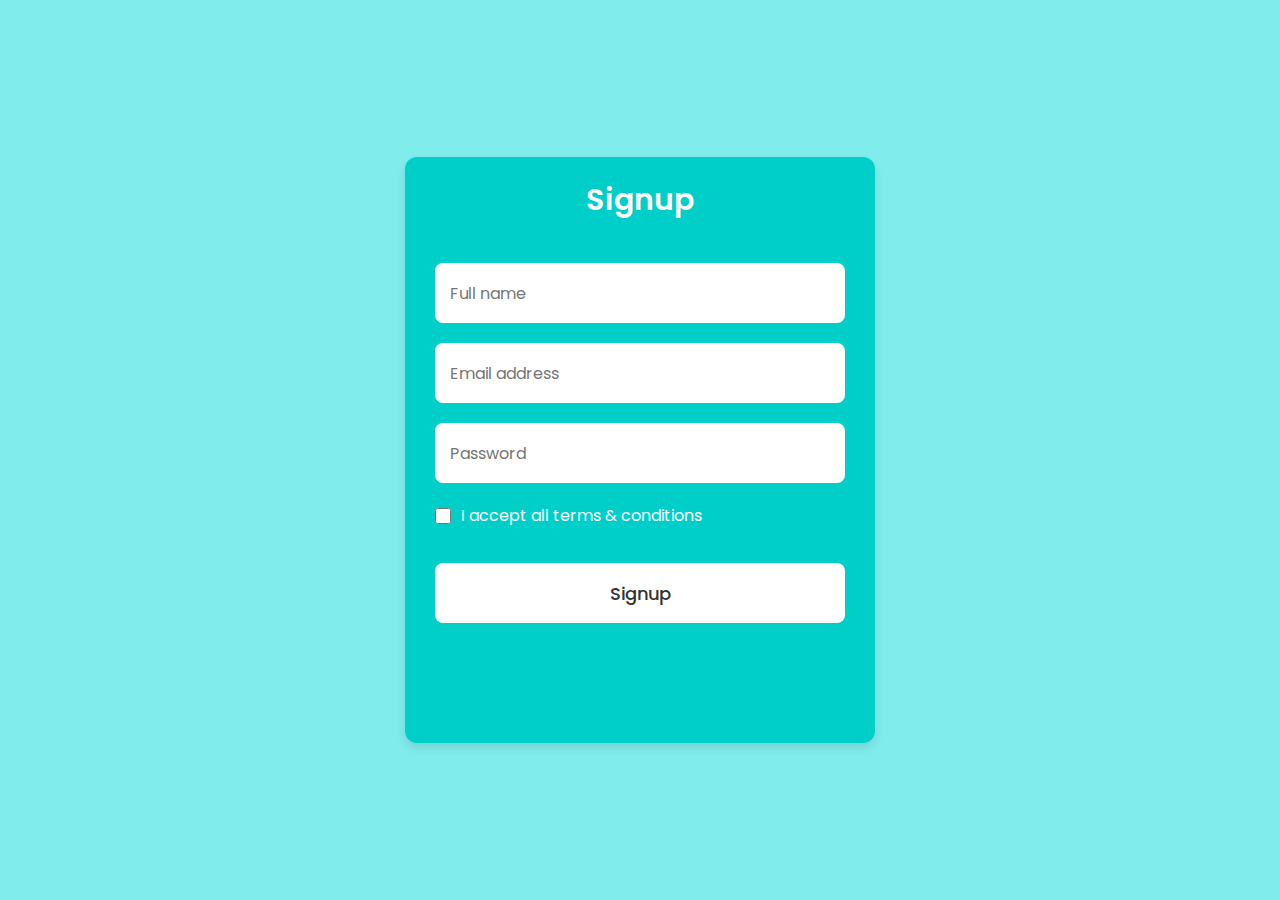
<file: index.html>
<!DOCTYPE html>
<html lang="en">
  <head>
    <meta charset="UTF-8" />
    <meta http-equiv="X-UA-Compatible" content="IE=edge" />
    <meta name="viewport" content="width=device-width, initial-scale=1.0" />
   <title>Signup Form</title>
    <link rel="stylesheet" href="style/style.css" />
  </head>
  <body>
    <section class="wrapper">
      <div class="form signup">
        <header>Signup</header>
        <form action="#">
          <input type="text" placeholder="Full name" required />
          <input type="text" placeholder="Email address" required />
          <input type="password" placeholder="Password" required />
          <div class="checkbox">
            <input type="checkbox" id="signupCheck" />
            <label for="signupCheck">I accept all terms & conditions</label>
          </div>
          <input type="submit" value="Signup" />
        </form>
      </div>
      <script>
        const wrapper = document.querySelector(".wrapper"),
          signupHeader = document.querySelector(".signup header"),
          loginHeader = document.querySelector(".login header");

        loginHeader.addEventListener("click", () => {
          wrapper.classList.add("active");
        });
        signupHeader.addEventListener("click", () => {
          wrapper.classList.remove("active");
        });
      </script>
    </section>
  </body>
</html>
</file>
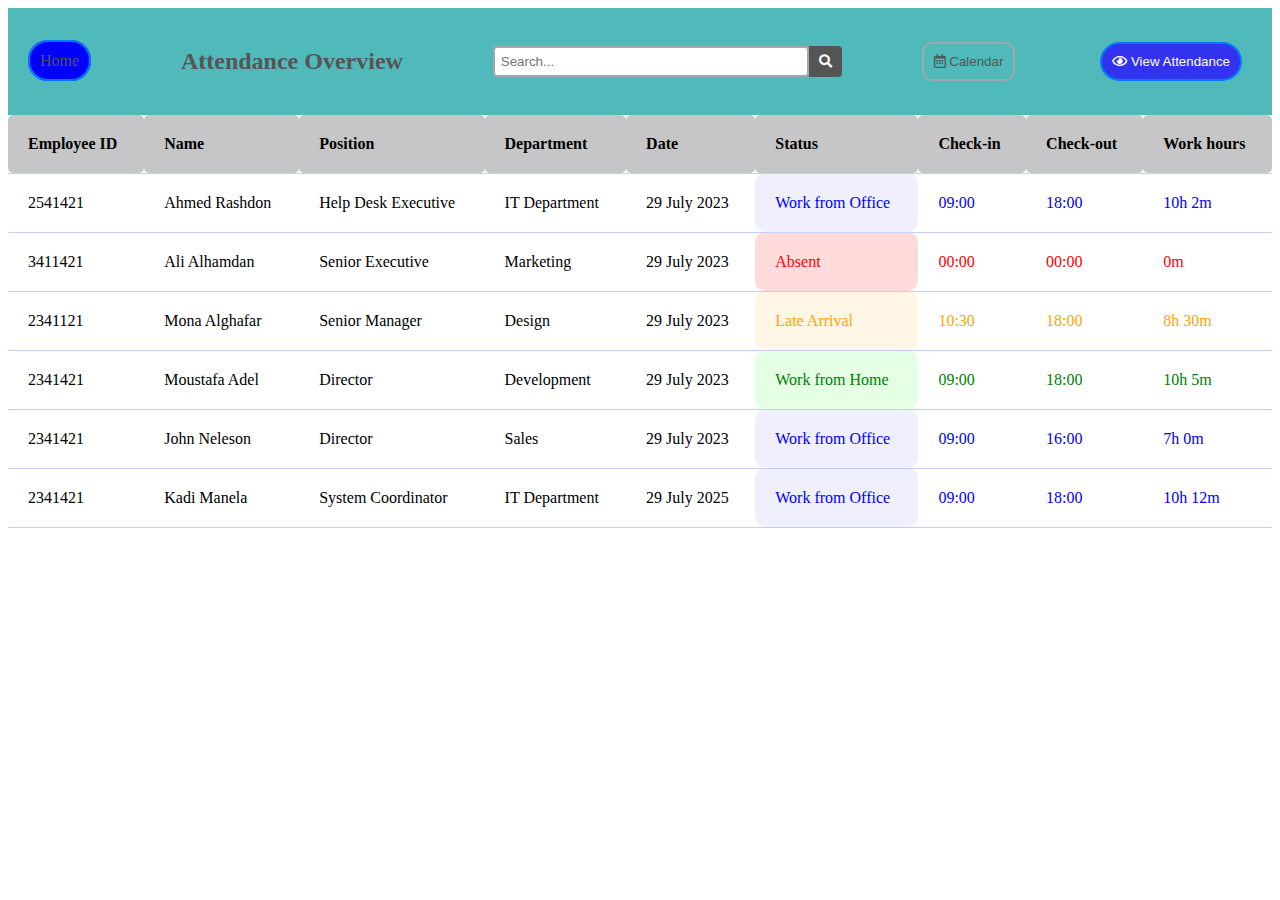
<file: at.html>
<!DOCTYPE html>
<html lang="en">
<head>
  <meta charset="UTF-8">
  <meta name="viewport" content="width=device-width, initial-scale=1.0">
  <title>Attendance Overview</title>
  <link rel="stylesheet" href="at.css">
  <link rel="stylesheet" href="https://cdnjs.cloudflare.com/ajax/libs/font-awesome/5.15.4/css/all.min.css"> <!-- Font Awesome for icons -->
</head>
<body>

<nav>
  <div class="navbar">
<div <button><a href="Dashboard.html" class="btn-view-attendance">Home</a></button> </div>

    <a href="Attendance Overview"><h2>Attendance Overview</h2></a>
    <div class="search-box">
      <input type="text" placeholder="Search..." class="search-input">
      <button><i class="fas fa-search"></i></button>
    </div>

    <!-- <div class="quick-actions">
      <div class="quick-action">
        <a href="#calendar"><i class="far fa-calendar-alt"></i></a>
        <p>Calendar</p> 
      </div> -->
     
      <!-- <div class="buttons">
         <button class="btn-calendar"><i class="far fa-calendar-alt"></i> Calendar</button>
         <button class="btn-view-attendance"><i class="far fa-eye"></i> View Attendance</button>
        </div>
       
         -->

         <div class="buttons">
            <button class="btn-calendar"><i class="far fa-calendar-alt"></i> Calendar</button>
           
           </div>

           
           <div class="buttons1">
            
            <button class="btn-view-attendance"><i class="far fa-eye"></i> View Attendance</button>
           </div>
   


      <!-- <div class="quick-action">
        <a href="#attendance"><i class="far fa-eye"></i></a>
        <p>View Attendance</p>
      </div> -->

    </div>
  </div>
</nav>

<!-- <h2>Attendance Overview</h2> -->

<table>
  <thead>
    <tr>
      <th>Employee ID</th>
      <th>Name</th>
      <th>Position</th>
      <th>Department</th>
      <th>Date</th>
      <th>Status</th>
      <th>Check-in</th>
      <th>Check-out</th>
      <th>Work hours</th>
    </tr>
  </thead>
  <tbody>
    <tr>
      <td>2541421</td>
      <td>Ahmed Rashdon</td>
      <td>Help Desk Executive</td>
      <td>IT Department</td>
      <td>29 July 2023</td>
      <td class="status-work">Work from Office</td>
      <td class="morning">09:00</td>
      <td class="morning">18:00</td>
      <td class="morning">10h 2m</td>
    </tr>
    
    <tr>
        <td>3411421</td>
        <td>Ali Alhamdan</td>
        <td>Senior Executive</td>
        <td>Marketing</td>
        <td>29 July 2023</td>
        <td class="status-absent">Absent</td>
        <td class="absent">00:00</td>
        <td class="absent">00:00</td>
        <td class="absent">0m</td>
      </tr>
   
      <tr>
      <td>2341121</td>
      <td>Mona Alghafar</td>
      <td>Senior Manager</td>
      <td>Design</td>
      <td>29 July 2023</td>
      <td class="status-late">Late Arrival</td>
      <td class="afternoon">10:30</td>
      <td class="afternoon">18:00</td>
      <td class="afternoon">8h 30m</td>
    </tr>

    <tr>
        <td>2341421</td>
        <td>Moustafa Adel</td>
        <td>Director</td>
        <td>Development</td>
        <td>29 July 2023</td>
        <td class="status-workHome">Work from Home</td>
        <td class="athome">09:00</td>
        <td class="athome">18:00</td>
        <td class="athome">10h 5m</td>
      </tr>

      <tr>
      <td>2341421</td>
      <td>John Neleson</td>
      <td>Director</td>
      <td>Sales</td>
      <td>29 July 2023</td>
      <td class="status-work">Work from Office</td>
      <td class="morning">09:00</td>
      <td class="morning">16:00</td>
      <td class="morning">7h 0m</td>
    </tr>

    <tr>
        <td>2341421</td>
        <td>Kadi Manela</td>
        <td>System Coordinator</td>
        <td>IT Department</td>
        <td>29 July 2025</td>
        <td class="status-work">Work from Office</td>
        <td class="morning">09:00</td>
        <td class="morning">18:00</td>
        <td class="morning">10h 12m</td>
      </tr>

  </tbody>
</table>

</body>
</html>
</file>
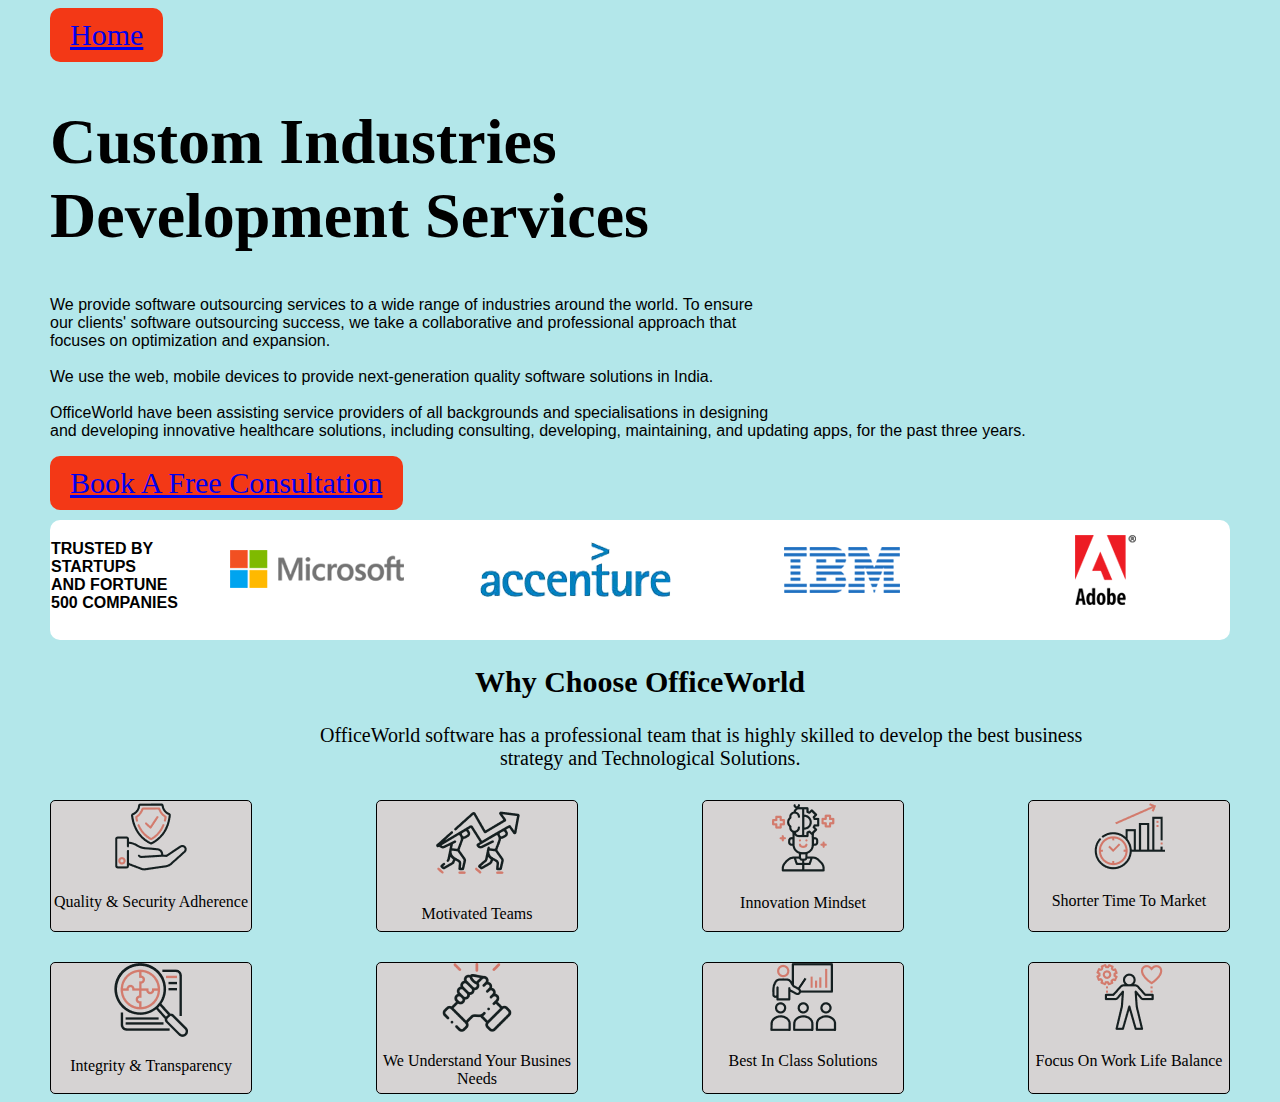
<file: client.html>
<!DOCTYPE html>
<html lang="en">
<head>
    <meta charset="UTF-8">
    <meta name="viewport" content="width=device-width, initial-scale=1.0">
    <title>My Website</title>
    <style>
        body{
            background: #B3E7EA;
            max-width: 1180px;
            margin-inline: auto ;
        }
        .container{
    max-width: 1180px;
    margin-inline: auto ;
    font-size: 32px;
}
.top-peragraph{
    max-width: 1180px;
    margin-inline: auto;
    font-size:22;
    font-family:Arial, Helvetica, sans-serif;
    font-weight: 150;
}
.consultation-button{
    max-width: 1180px;
    margin-inline: auto ;
    display: inline-block;
    background-color: #f33816; 
    padding: 10px 20px;
    border-radius: 10px;
    font-size: 30px; 
    border: none;
    
}
.company-container{
    margin-top: 10px;
    max-width: 1180px;
    margin-inline: auto;
    background-color: #fff;
    display:flex;
    height: 120px;
    width: 2000px;
    justify-content: space-between;
    align-items: stretch;
    border-radius: 10px;
}
.text{
    font-family:'Segoe UI', Tahoma, Geneva, Verdana, sans-serif;
    padding-left: 1px;
    padding-top: 20px;
}
.whyUs{
    display: flex;
    justify-content: center;
    font-size: 20px;
}
.content{
    max-width: 1180px;
    margin-inline: auto;
    padding-left: 270px;
    font-size: 20px;
}
.line-2{
    max-width: 1180px;
    margin-inline: auto;
    padding-left: 450px;
    font-size: 20px;
}
.box-container1{
    padding-top: 30px;
    max-width: 1180px;
    margin-inline: auto;
    display: flex;
    flex-direction:row;
    justify-content: space-between;

}
.boxline1{
    height: 130px;
    width: 200px;
    border: 1px solid black;
    border-radius:5px;
    text-align: center;
    background-color:#d6d3d3;

}
.box-container2{
    padding-top: 30px;
    max-width: 1180px;
    margin-inline: auto;
    display: flex;
    flex-direction:row;
    justify-content: space-between;
    
}
.boxline2{
    height: 130px;
    width: 200px;
    border: 1px solid black;
    border-radius:5px;
    text-align: center;
    background-color:#d6d3d3;
}
    </style>
</head>
<body><div <button><a href="Dashboard.html" class="consultation-button">Home</a></button> </div>

    
    <div class="container">
        <h1>Custom Industries<br>Development Services</h1>
    </div>
    <div class="top-peragraph">
        <p>We provide software outsourcing services to a wide range of industries around the world. To ensure<br> 
            our clients' software outsourcing success, we take a collaborative and professional approach that<br>
            focuses on optimization and expansion. <br> <br>
            We use the web, mobile devices to provide next-generation quality software solutions in India. <br> <br>
            OfficeWorld have been assisting service providers of all backgrounds and specialisations in designing <br>
            and developing innovative healthcare solutions, including consulting, developing, maintaining, and
            updating apps, for the past three years. <br></p>
    </div>
    <div class="consultation-button">
        <a href="contactUs.html">
            <onlick>Book A Free Consultation</onlick>
          </a>

    </div> 

    <div class="company-container">
        <div class="text"><b>TRUSTED BY <br>STARTUPS <br>AND FORTUNE <br>500 COMPANIES</b></div>
        <div class="image"><img src="Microsoft_logo.png" alt=""></div>
        <div class="image"><img src="accenture.png" alt=""></div>
        <div class="image"><img src="IBM.png" alt=""></div>
        <div class="image"><img src="Adobe.png" alt=""></div> 
    </div>
    <div class="whyUs"><h2>Why Choose OfficeWorld</h2></div>
    <div class="content">OfficeWorld software has a professional team that is highly skilled to develop the best business</div>
    <div class="line-2">strategy and Technological Solutions.</div>
    <div class="box-container1">
        <div class="boxline1"><img src="Quality & Security Adherence.png" alt=""><p>Quality & Security Adherence</p></div>
        <div class="boxline1"><img src="Motivated Teams.png" alt=""><p>Motivated Teams</p></div>
        <div class="boxline1"><img src="Innovation Mindset.png" alt=""><p>Innovation Mindset</p></div>
        <div class="boxline1"><img src="Shorter Time To Market.png" alt=""><p>Shorter Time To Market</p></div>
    </div>
    <div class="box-container2">
        <div class="boxline2"><img src="Integrity & Transparency.png" alt=""><p>Integrity & Transparency</p></div>
        <div class="boxline2"><img src="We Understand Your Busines Needs.png" alt=""><p>We Understand Your Busines Needs</p></div>
        <div class="boxline2"><img src="Best In Class Solutions.png" alt=""><p>Best In Class Solutions</p></div>
        <div class="boxline2"><img src="Focus On Work Life Balance.png" alt=""><p>Focus On Work Life Balance</p></div>
    </div>
</body>

</html>
</file>
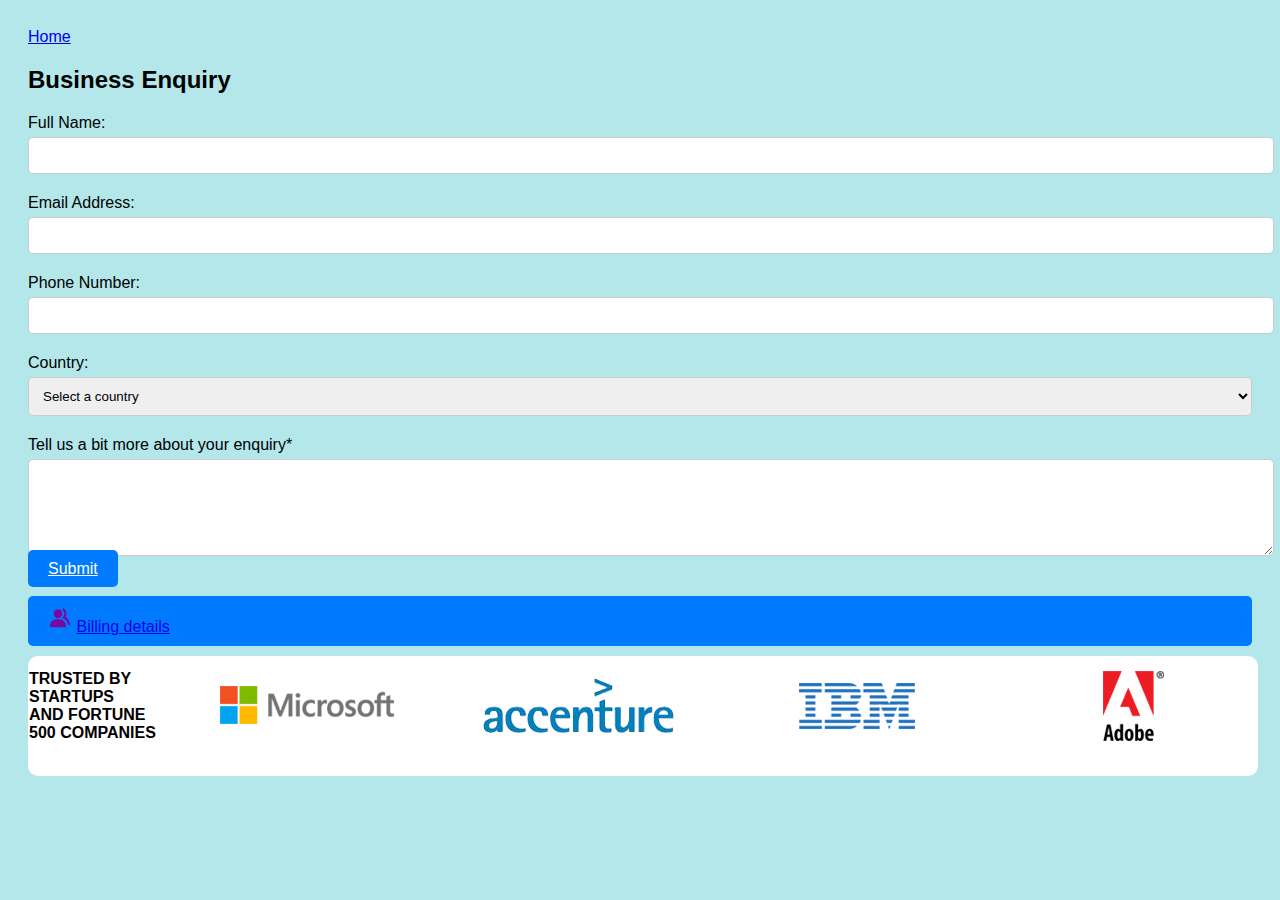
<file: contactUs.html>
<!DOCTYPE html>
<html lang="en">
<head>
<meta charset="UTF-8">
<meta name="viewport" content="width=device-width, initial-scale=1.0">
<title>Contact Us Form</title>
<style>
    body {
        font-family: Arial, sans-serif;
        padding: 20px;
        background: #B3E7EA;
    }
    .form-group {
        margin-bottom: 20px;
    }
    .form-group label {
        display: block;
        margin-bottom: 5px;
    }
    .form-group input, .form-group select, .form-group textarea {
        width: 100%;
        padding: 10px;
        border: 1px solid #ccc;
        border-radius: 5px;
    }
    .form-group textarea {
        resize: vertical;
    }
    .form-submit {
        background-color: #007bff;
        color: white;
        padding: 10px 20px;
        border: none;
        border-radius: 5px;
        cursor: pointer;
      
    }
     
    .form-submit:hover {
        background-color: #0056b3;
    }

    .company-container{
    margin-top: 10px;
    max-width: 1230px;
    margin-inline: auto;
    background-color: #fff;
    display:flex;
    height: 120px;
    width: 2000px;
    justify-content: space-between;
    align-items: stretch;
    border-radius: 10px;
}

.text{
    font-family:'Segoe UI', Tahoma, Geneva, Verdana, sans-serif;
    padding-left: 1px;
    padding-top: 14px;
}

</style>
</head>
<body>
 <div 
            <button><a href="Dashboard.html" >Home</a></button> 
        </div>

<h2>Business Enquiry</h2>

<form action="/submit-your-form-endpoint" method="POST">
    <div class="form-group"> 
        <label for="fullname">Full Name:</label>
        <input type="text" id="fullname" name="fullname" required>
    </div>
    <div class="form-group">
        <label for="email">Email Address:</label>
        <input type="email" id="email" name="email" required>
    </div>
    <div class="form-group">
        <label for="phone">Phone Number:</label>
        <input type="tel" id="phone" name="phone">
    </div>
    <div class="form-group">
        <label for="country">Country:</label>
        <select id="country" name="country" required>
            <!-- Add a few countries as examples. In a real application, you'd likely populate this list from a database or a country list API -->
            <option value="">Select a country</option>
            <option value="US">India</option>
            <option value="CA">Canada</option>
            <option value="GB">United Kingdom</option>
            <option value="AU">Australia</option>
            <option value="IN">United States</option>
        </select>
    </div>
    <div class="form-group">
        <label for="feedback">Tell us a bit more about your enquiry*</label>
        <textarea id="feedback" name="feedback" rows="5" required></textarea>
    
   <div <button><a href="Dashboard.html" class="form-submit">Submit</a></button> </div> 
</form>  

<br>
<div class="form-submit">
   <img class="frame-icon1" alt="" src="./icons/employee.svg" />



   <a href="billing.html" class="employee">Billing details</a>
</div>


<div class="company-container">
    <div class="text"><b>TRUSTED BY <br>STARTUPS <br>AND FORTUNE <br>500 COMPANIES</b></div>
    <div class="image"><img src="Microsoft_logo.png" alt=""></div>
    <div class="image"><img src="accenture.png" alt=""></div>
    <div class="image"><img src="IBM.png" alt=""></div>
    <div class="image"><img src="Adobe.png" alt=""></div> 
</div>

 
</body>
</html>
</file>
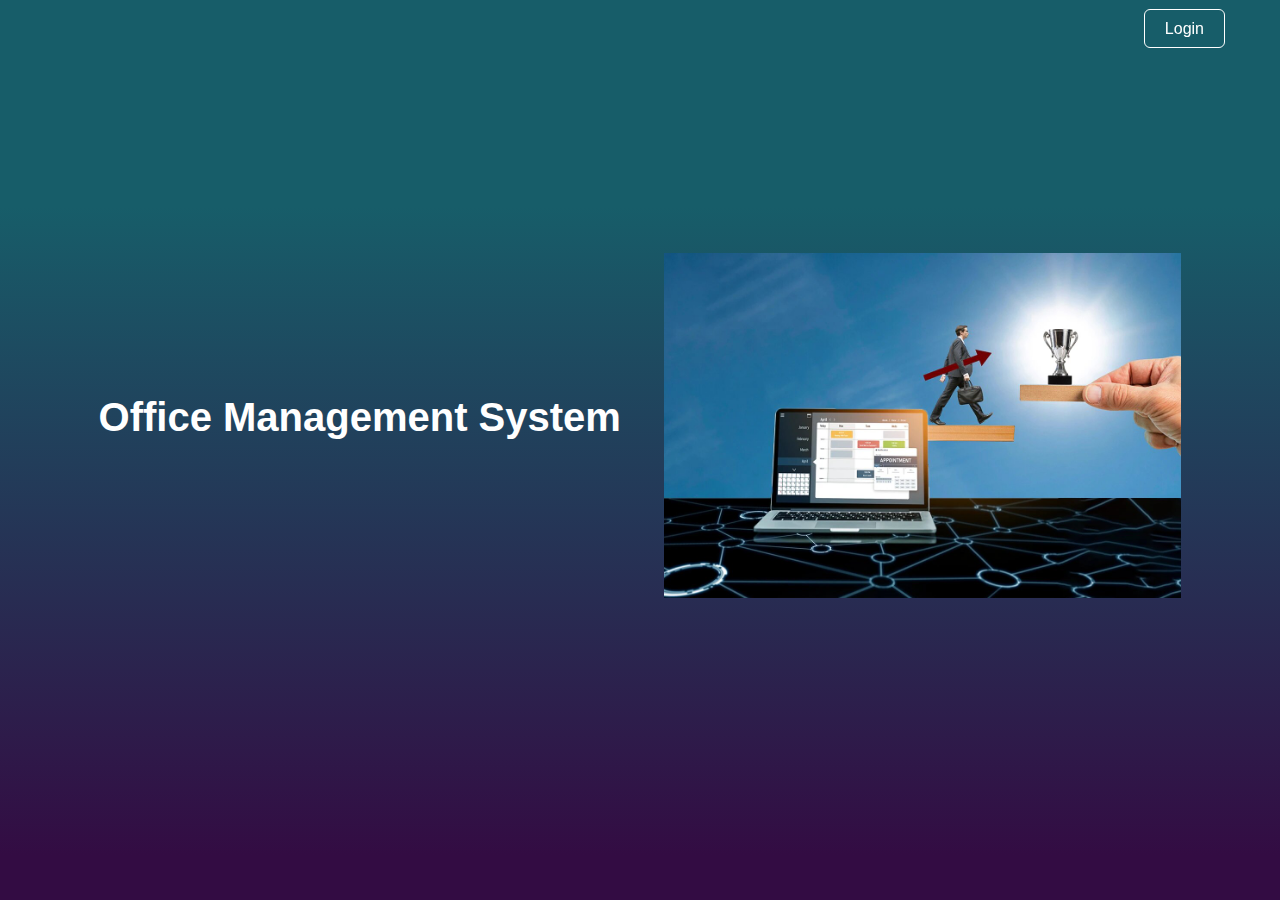
<file: home.html>
<!DOCTYPE html>
<!-- Coding By CodingNepal - www.codingnepalweb.com -->
<html lang="en">
  <head>
    <meta charset="UTF-8" />
    <meta name="viewport" content="width=device-width, initial-scale=1.0" />
    <title>Responsive Website Homepage HTML and CSS | CodingNepal</title>
    <link rel="stylesheet" href="style/home.css" />
  </head>
  <body>
    <header class="header">
      <nav class="navbar">
        <h6 class="logo"><a href="#"></a></h6>
        <input type="checkbox" id="menu-toggle" />
        <label for="menu-toggle" id="hamburger-btn">
          <svg xmlns="http://www.w3.org/2000/svg" height="24" viewBox="0 0 24 24" width="24">
            <path d="M3 12h18M3 6h18M3 18h18" stroke="currentColor" stroke-width="2" stroke-linecap="round"/>
          </svg>
        </label>
        
        <div class="buttons">
          <a href="login.html" class="login">Login</a>
        </div>
      </nav>
    </header>
    <section class="hero-section">
      <div class="hero">
        <h2>Office Management System</h2>
        </div>
      </div>
      <div class="img">
        <img src="image/office.jpg" alt="image" />
      </div>
    </section>
  </body>
</html>
</file>
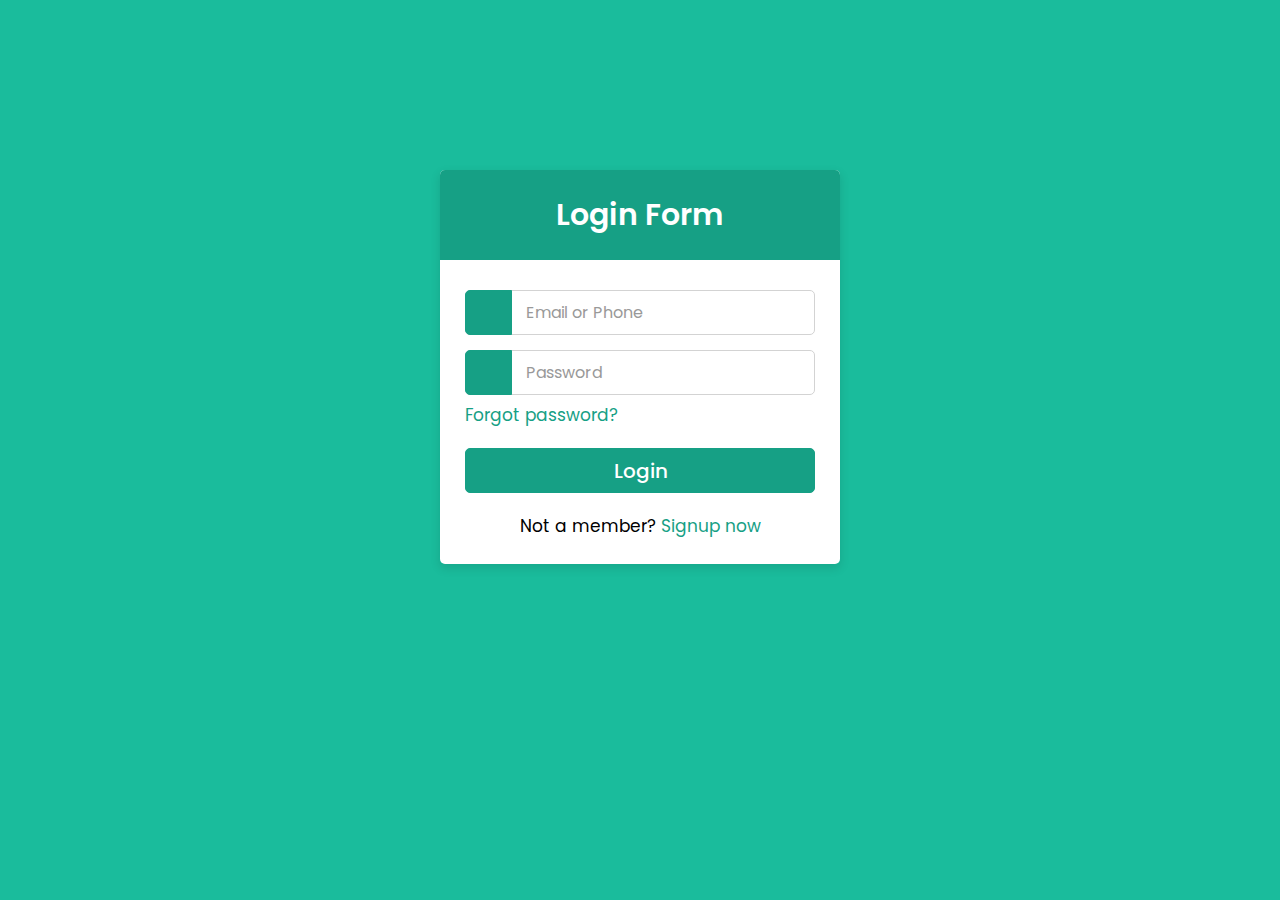
<file: login.html>
<!DOCTYPE html>
<html lang="en" dir="ltr">
  <head>
    <meta charset="utf-8">
    <meta name="viewport" content="width=device-width, initial-scale=1.0">
     <title>Login Form</title> 
    <link rel="stylesheet" href="style/login.css"/>
  </head>
  <body>
    <div class="container">
      <div class="wrapper">
        <div class="title"><span>Login Form</span></div>
        <form action="dashboard.html">
          <div class="row">
            <i class="fas fa-user"></i>
            <input type="text" placeholder="Email or Phone" required>
          </div>
          <div class="row">
            <i class="fas fa-lock"></i>
            <input type="password" placeholder="Password" required>
          </div>
          <div class="pass"><a href="#">Forgot password?</a></div>
          <div class="row button">
            <input type="submit" value="Login">
          </div>
          <div class="signup-link">Not a member? <a href="index.html">Signup now</a></div>
        </form>
      </div>
    </div>

  </body>
</html>
</file>
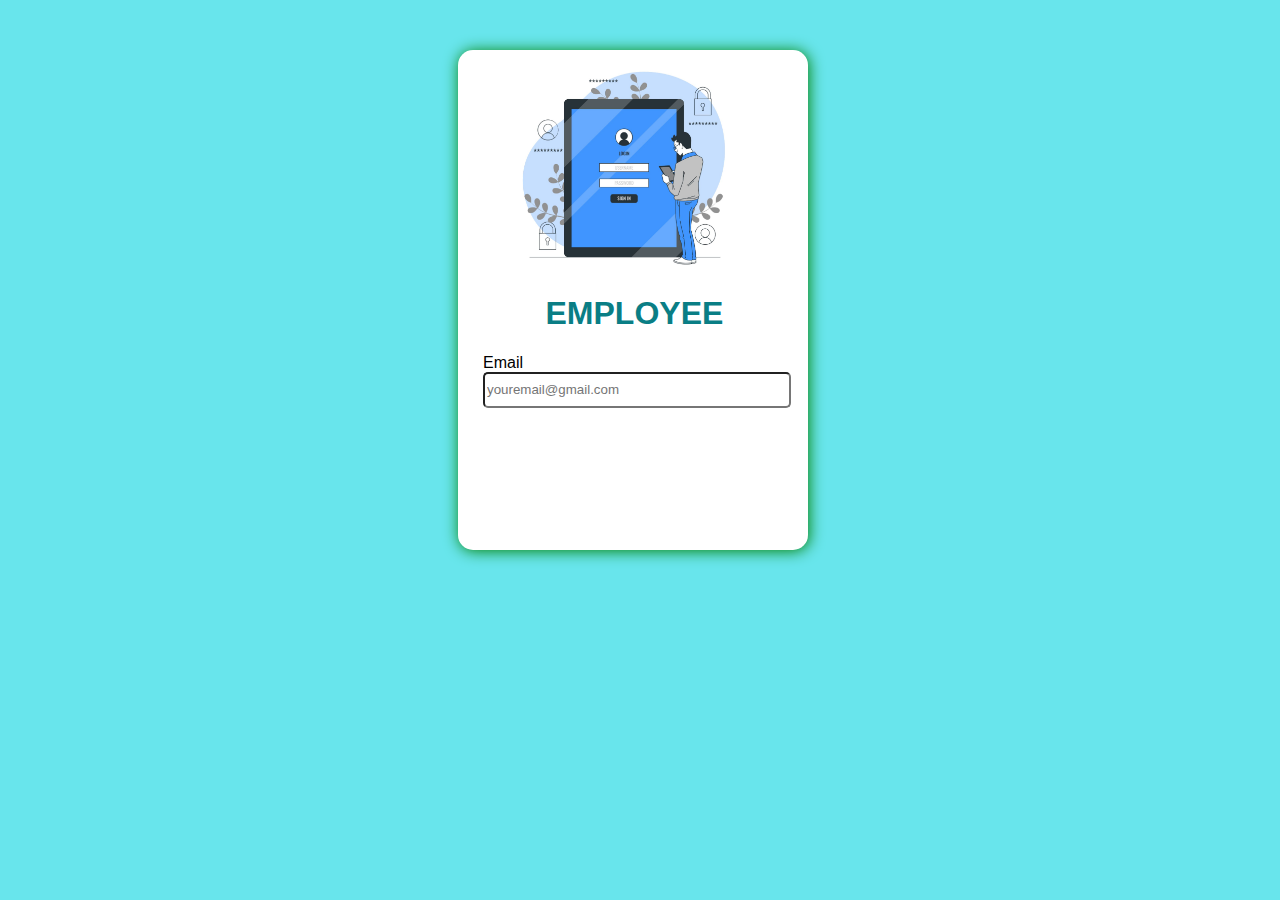
<file: Page1 (2).html>
<!DOCTYPE html>
<html lang="en">
<head>
    <meta charset="UTF-8">
    <meta name="viewport" content="width=device-width, initial-scale=1.0">
    <title>Employee</title>
    <link rel="stylesheet" href="style1.css">
</head>
<body>
    <div id="container">
        <div><img src="Image1.PNG" alt="logo"></div>
        <div><h1>EMPLOYEE</h1></div>
        <div id="div1">
            <label for="email">Email</label>
            <br>
            <input type="text" id="email" placeholder="youremail@gmail.com">
        </div>
        <div></div>
    </div>
</body>
</html>
</file>
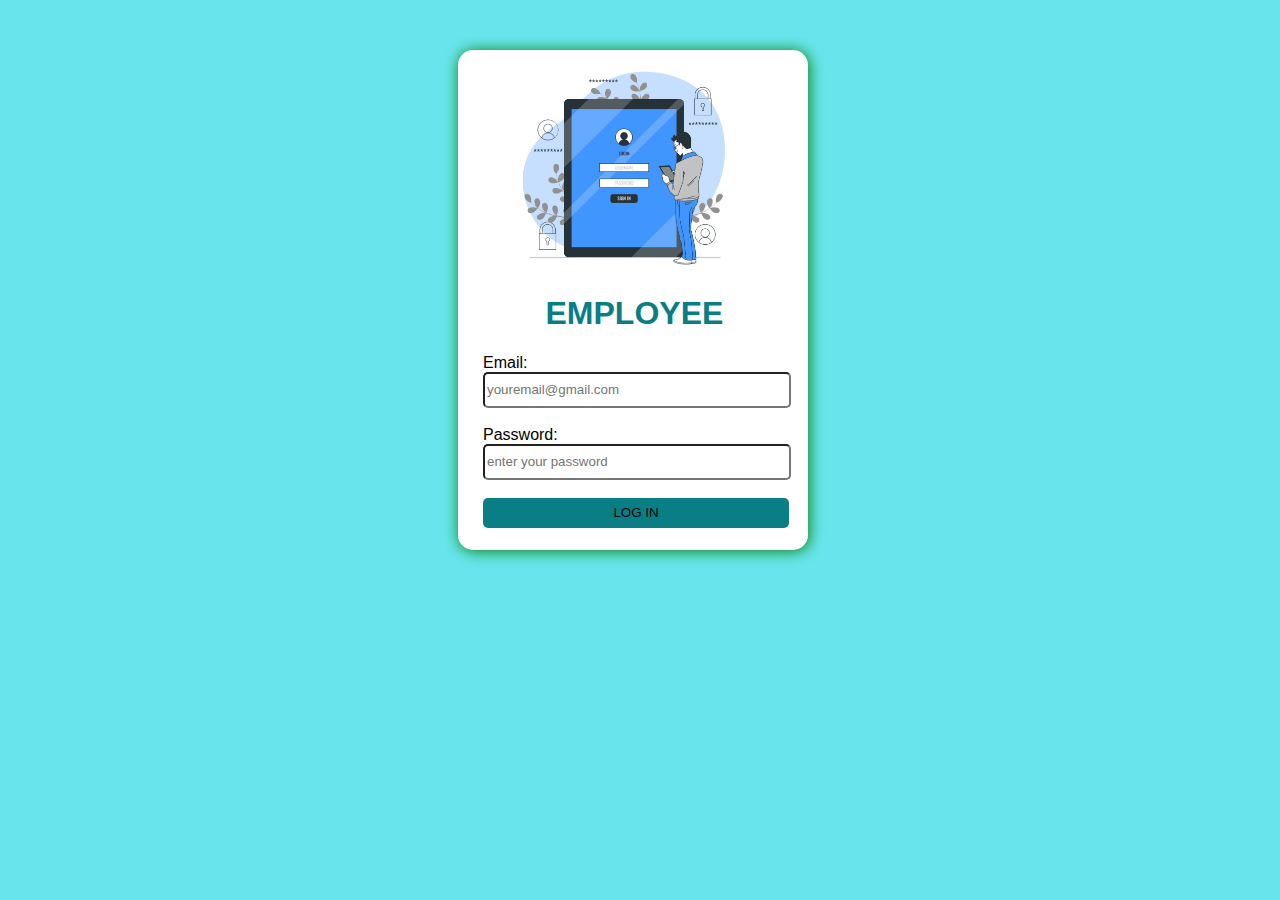
<file: Page1.html>
<!DOCTYPE html>
<html lang="en">
<head>
    <meta charset="UTF-8">
    <meta name="viewport" content="width=device-width, initial-scale=1.0">
    <title>Employee</title>
    <link rel="stylesheet" href="style1.css">
</head>
<body>
    <form action="server">
    <div id="container">
        <div><img src="Image1.PNG" alt="logo"></div>
        <div><h1>EMPLOYEE</h1></div>
        <div id="div1">
            <label for="email">Email:</label>
            <br>
            <input type="text" id="email" placeholder="youremail@gmail.com" name="email">
            <br><br>
            <label for="pass">Password:</label>
            <br>
            <input type="text" id="pass" placeholder="enter your password" name="password">
        </div>
        <br>
        <div>
            <button type="submit">LOG IN</button>
        </div>
    </div>
    </form>
</body>
</html>
</file>
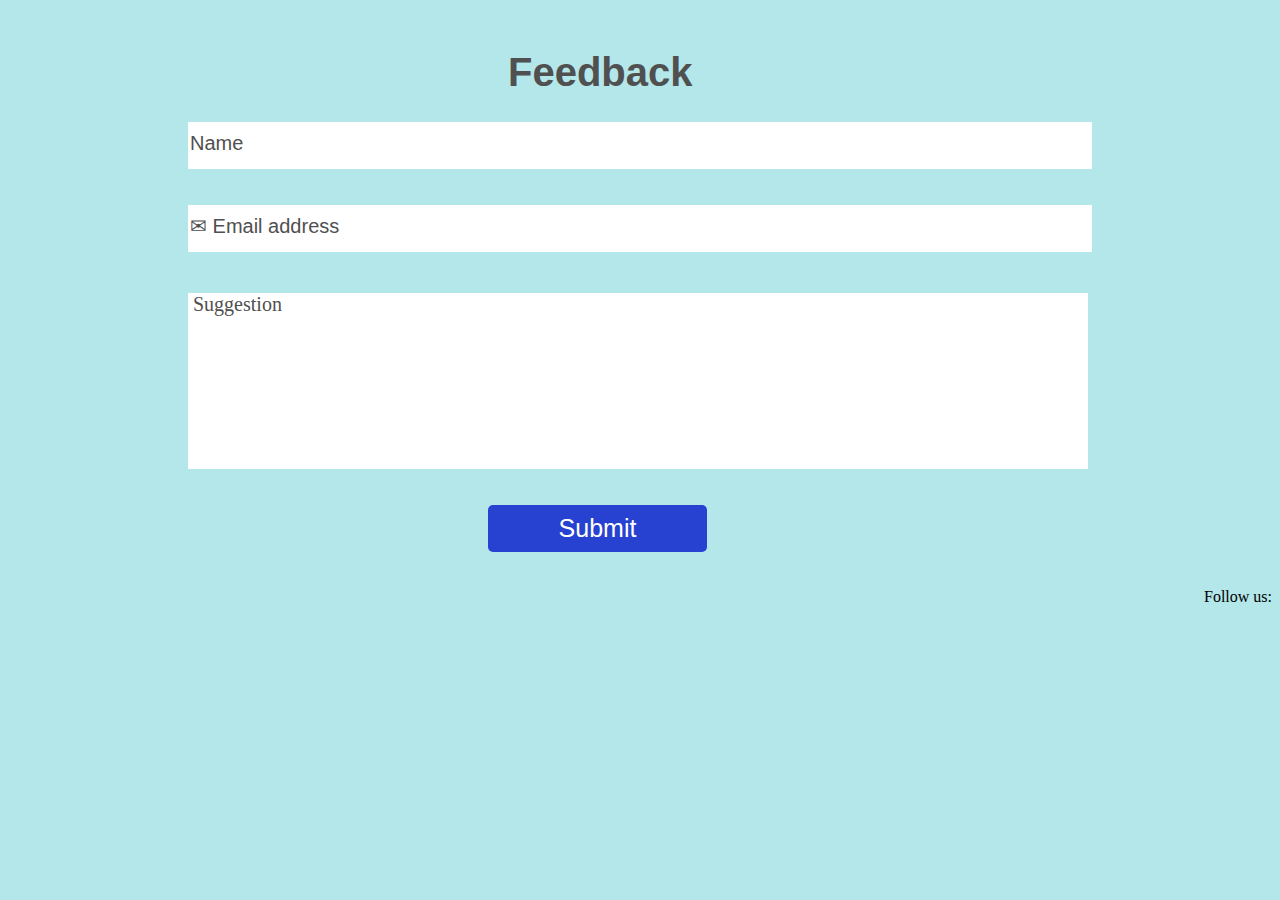
<file: Page2.html>
<!DOCTYPE html>
<html lang="en">
<head>
    <meta charset="UTF-8">
    <meta name="viewport" content="width=device-width, initial-scale=1.0">
    <title>Feedback</title>
    <link rel="stylesheet" href="style2.css">
    <link rel="stylesheet" href="https://cdnjs.cloudflare.com/ajax/libs/font-awesome/6.5.2/css/all.min.css" integrity="sha512-SnH5WK+bZxgPHs44uWIX+LLJAJ9/2PkPKZ5QiAj6Ta86w+fsb2TkcmfRyVX3pBnMFcV7oQPJkl9QevSCWr3W6A==" crossorigin="anonymous" referrerpolicy="no-referrer" />
</head>
<body>
    <div id="container">
        <div id="div1">Feedback</div>
        <div id="div2">
            <input type="text" placeholder="Name">
        </div>
        <br><br>
        <div id="div3">
            <input type="text" placeholder="&#x2709; Email address">
        </div>
        <br><br>
        <div id="div4">
            <div>Suggestion</div>
        </div>
        <br><br>
        <div id="div5">
            <button>Submit</button>
        </div>
        <br><br>
        <div id="div6">
            <a href="www.site.com">Follow us: <i class="fa-brands fa-square-instagram"></i> <i class="fa-brands fa-twitter"></i> <i class="fa-brands fa-linkedin"></i> <i class="fa-brands fa-facebook"></i></a>
        </div>
    </div>
</body>
</html>
</file>
<file: style/style.css>
/* Import Google font - Poppins */
@import url("https://fonts.googleapis.com/css2?family=Poppins:wght@200;300;400;500;600;700&display=swap");
* {
  margin: 0;
  padding: 0;
  box-sizing: border-box;
  font-family: "Poppins",
    sans-serif;
}
body {
  min-height: 100vh;
  display: flex;
  align-items: center;
  justify-content: center;
  background: #81ecec;
}
.wrapper {
  position: relative;
  max-width: 470px;
  width: 100%;
  border-radius: 12px;
  padding: 20px
    30px
    120px;
  background: #00cec9;
  box-shadow: 0
    5px
    10px
    rgba(
      0,
      0,
      0,
      0.1
    );
  overflow: hidden;
}
.form.login {
  position: absolute;
  left: 50%;
  bottom: -86%;
  transform: translateX(
    -50%
  );
  width: calc(
    100% +
      220px
  );
  padding: 20px
    140px;
  border-radius: 50%;
  height: 100%;
  background: #fff;
  transition: all
    0.6s
    ease;
}
.wrapper.active
  .form.login {
  bottom: -15%;
  border-radius: 35%;
  box-shadow: 0 -5px
    10px rgba(0, 0, 0, 0.1);
}
.form
  header {
  font-size: 30px;
  text-align: center;
  color: #fff;
  font-weight: 600;
  cursor: pointer;
}
.form.login
  header {
  color: #111010;
  opacity: 0.6;
}
.wrapper.active
  .form.login
  header {
  opacity: 1;
}
.wrapper.active
  .signup
  header {
  opacity: 0.6;
}
.wrapper
  form {
  display: flex;
  flex-direction: column;
  gap: 20px;
  margin-top: 40px;
}
form
  input {
  height: 60px;
  outline: none;
  border: none;
  padding: 0
    15px;
  font-size: 16px;
  font-weight: 400;
  color: #333;
  border-radius: 8px;
  background: #fff;
}
.form.login
  input {
  border: 1px
    solid
    #aaa;
}
.form.login
  input:focus {
  box-shadow: 0
    1px 0
    #ddd;
}
form
  .checkbox {
  display: flex;
  align-items: center;
  gap: 10px;
}
.checkbox
  input[type="checkbox"] {
  height: 16px;
  width: 16px;
  accent-color: #fff;
  cursor: pointer;
}
form
  .checkbox
  label {
  cursor: pointer;
  color: #fff;
}
form a {
  color: #333;
  text-decoration: none;
}
form
  a:hover {
  text-decoration: underline;
}
form
  input[type="submit"] {
  margin-top: 15px;
  padding: none;
  font-size: 18px;
  font-weight: 500;
  cursor: pointer;
}
.form.login
  input[type="submit"] {
  background: #22a843;
  color: #fff;
  border: none;
}
</file>
<file: at.css>
/* Navbar styling */
.navbar {
    overflow: hidden;
    background-color: #50baba;
    display: flex;
    justify-content: space-between;
    align-items: center;
    padding: 10px 20px;
  }
  
  .navbar a {
    color: #555;
    text-decoration: none;
    padding: 10px;
  }
  
  .navbar a:hover {
    background-color: #090909;
  }
  
  /* Search box styling */
  .search-box {
    display: flex;
    align-items: center;
  }
  
  .search-input {
    padding: 6px;
    border-radius: 4px;
    border: none;
    width: 300px;
    border: 2px solid  #a3a8ac;

  }
  
  .search-input:focus {
    outline: none;
  }
  
  .search-box button {
    background-color: #555;
    color: white;
    border: none;
    padding: 8px 10px;
    border-top-right-radius: 4px;
    border-bottom-right-radius: 4px;
    cursor: pointer;
  }
  
  .search-box button:hover {
    background-color: #333333e0;
  }
  
  /* Quick actions styling */
  .quick-actions {
    display: flex;
    align-items: center;
  }
  
  .quick-action {
    margin-right: 20px;
    text-align: center;
  }
  
  .quick-action a {
    color: white;
    text-decoration: none;
  }
  
  .quick-action p {
    margin: 0;
    color: white;
  }

  /* Buttons styling */
  .buttons{
    display: flex;
    align-items: center;
  }
   .buttons button{
    background-color: transparent;
    box-sizing: border-box;
     color:#555;
     cursor: pointer;
     padding: 10px;
     margin-right: 5px;
     
   }

   .buttons1 button{
    background-color: rgb(51, 51, 239);
    box-sizing: border-box;
     color:white;
     cursor: pointer;
     padding: 10px;
     margin-right: 10px;
     
   }

     
   .btn-calendar{
    color:white;
    border-radius: 10px;
    border: 2px solid #a3a8ac;
   }

   .btn-view-attendance{
    background-color: blue;
    color: white;
    border-radius: 20px;
    border: 2px solid #007bff;
   }

   .btn-view-attendance:hover{
    background-color: darkblue;
   }
   
  /* Table styling */
table {
    width: 100%;
    border-collapse: collapse;
    margin-top: 0px;
  }
  
  th, td {
    padding: 20px;
    text-align: left;
    border-bottom: 1px solid rgb(195, 208, 243);
  }
  
  th {
    background-color: #fcf8f8;
  }
  th, td:hover{
    background-color: rgba(156, 156, 161, 0.58);
    border-radius: 5px;
  }

.status-work{
    color: blue;
    background-color: rgba(5, 5, 247, 0.062);
    border-radius: 10px;
}
.status-absent{
    color: red;
    background-color: rgba(255, 0, 0, 0.142);
    border-radius: 10px;
}
.status-late{
    color: orange;
    background-color: rgba(255, 166, 0, 0.1);
    border-radius: 10px;
}
.status-workHome{
    color: green;
    background-color: rgba(0, 255, 0, 0.103);
    border-radius: 10px;
}
.morning{
    color: blue;
}
.afternoon{
    color: orange;
}
.absent{
    color: red;
}
.athome{
    color: green;
}
</file>
<file: style/home.css>
* {
  margin: 0;
  padding: 0;
  box-sizing: border-box;
  font-family: "Open Sans", sans-serif;
}

body {
  height: 100vh;
  width: 100%;
  background: linear-gradient(to bottom, #175d69 23%, #330c43 95%);
}

.header {
  position: fixed;
  top: 0;
  left: 0;
  width: 100%;
}

.navbar {
    display: flex;
    align-items: center;
    justify-content: space-between;
    max-width: 1200px;
    margin: 0 auto;
    padding: 20px 15px;
  }

.navbar .buttons a {
  text-decoration: none;
  color: #fff;
  font-size: 1rem;
  padding: 15px 0;
  transition: 0.2s ease;
}

.navbar .buttons .login {
  border: 1px solid #fff;
  padding: 10px 20px;
  border-radius: 0.375rem;
  text-align: center;
  transition: 0.2s ease;
}

.navbar .buttons .login:hover {
  background-color: #47b2e4;
  color: #fff;
}

.hero-section {
  display: flex;
  justify-content: space-evenly;
  align-items: center;
  height: 95vh;
  padding: 0 15px;
  max-width: 1200px;
  margin: 0 auto;
}

.hero-section .hero {
  max-width: 50%;
  color: #fff;
}

.hero h2 {
  font-size: 2.5rem;
  margin-bottom: 20px;
}

.hero-section .img img {
  width: 517px;
}

#menu-toggle {
  display: none;
}

#hamburger-btn {
  font-size: 1.8rem;
  color: #fff;
  cursor: pointer;
  display: none;
  order: 1;
}

@media screen and (max-width: 1023px) {
  .navbar .logo a {
    font-size: 1.5rem;
  }

  .navbar #menu-toggle:checked ~ .links {
    left: 0;
  }

  .hero-section img {
    display: none;
  }
}
</file>
<file: style/login.css>
@import url('https://fonts.googleapis.com/css2?family=Poppins:wght@200;300;400;500;600;700&display=swap');
*{
  margin: 0;
  padding: 0;
  box-sizing: border-box;
  font-family: 'Poppins',sans-serif;
}
body{
  background: #1abc9c;
  overflow: hidden;
}
::selection{
  background: rgba(26,188,156,0.3);
}
.container{
  max-width: 440px;
  padding: 0 20px;
  margin: 170px auto;
}
.wrapper{
  width: 100%;
  background: #fff;
  border-radius: 5px;
  box-shadow: 0px 4px 10px 1px rgba(0,0,0,0.1);
}
.wrapper .title{
  height: 90px;
  background: #16a085;
  border-radius: 5px 5px 0 0;
  color: #fff;
  font-size: 30px;
  font-weight: 600;
  display: flex;
  align-items: center;
  justify-content: center;
}
.wrapper form{
  padding: 30px 25px 25px 25px;
}
.wrapper form .row{
  height: 45px;
  margin-bottom: 15px;
  position: relative;
}
.wrapper form .row input{
  height: 100%;
  width: 100%;
  outline: none;
  padding-left: 60px;
  border-radius: 5px;
  border: 1px solid lightgrey;
  font-size: 16px;
  transition: all 0.3s ease;
}
form .row input:focus{
  border-color: #16a085;
  box-shadow: inset 0px 0px 2px 2px rgba(26,188,156,0.25);
}
form .row input::placeholder{
  color: #999;
}
.wrapper form .row i{
  position: absolute;
  width: 47px;
  height: 100%;
  color: #fff;
  font-size: 18px;
  background: #16a085;
  border: 1px solid #16a085;
  border-radius: 5px 0 0 5px;
  display: flex;
  align-items: center;
  justify-content: center;
}
.wrapper form .pass{
  margin: -8px 0 20px 0;
}
.wrapper form .pass a{
  color: #16a085;
  font-size: 17px;
  text-decoration: none;
}
.wrapper form .pass a:hover{
  text-decoration: underline;
}
.wrapper form .button input{
  color: #fff;
  font-size: 20px;
  font-weight: 500;
  padding-left: 0px;
  background: #16a085;
  border: 1px solid #16a085;
  cursor: pointer;
}
form .button input:hover{
  background: #12876f;
}
.wrapper form .signup-link{
  text-align: center;
  margin-top: 20px;
  font-size: 17px;
}
.wrapper form .signup-link a{
  color: #16a085;
  text-decoration: none;
}
form .signup-link a:hover{
  text-decoration: underline;
}
</file>
<file: style1.css>
*{
    font-family: Arial, Helvetica, sans-serif;
}

body{
    background-color: #68e5ec;
}
#container{
    width: 350px;
    height: 500px;
    background-color: white;
    margin-top: 50px;
    margin-left: 450px;
    border-radius: 15px;
    box-shadow: 1px 1px 15px green;
}

img{
    width: 250px;
    height: 200px;
    margin-left: 45px;
    margin-top: 20px;
}

h1{
    color: #0A7E85;
    width: 175px;
    margin-left: 87.5px;
}

input,label{
    width: 300px;
    height: 30px;
    margin-left: 25px;
    border-radius: 5px;
}

button{
    width: 306px;
    height: 30px;
    margin-left: 25px;
    background-color: #0A7E85;
    border: white;
    border-radius: 5px;
}
</file>
<file: style2.css>
body{
    background-color: #B3E7EA;
}

#div1{
    width: 185.2px;
    height: 72.3px;
    font-family: poppins;
    font-weight: bold;
    font-size: 40px;
    font-family: Arial, Helvetica, sans-serif;
    color: #505050;
    margin-left: 500px;
    margin-top: 50px;
}

#div2 input{
    width: 900px;
    height: 45px;
    background-color: white;
    margin-left: 180px;
    border: white;
}

::placeholder{
    color: #505050;
    font-size: 20px;
}

#div3 input{
    width: 900px;
    height: 45px;
    background-color: white;
    margin-left: 180px;
    border: white;
}

#div4{
    width: 900px;
    height: 176px;
    background-color: white;
    margin-left: 180px;
    border: white;
}

button{
    width: 219px;
    height: 47.12px;
    margin-left: 480px;
    background-color: #2742D1;
    color: white;
    border-radius: 5px;
    border: #B3E7EA;
    font-size: 25px;
}

#div6{
    text-align: end;
}

a{
    color: black;
    text-decoration: none;
}

#div4 div{
    color: #505050;
    font-size: 20px;
    margin-top: 5px;
    margin-left: 5px;
}
</file>
